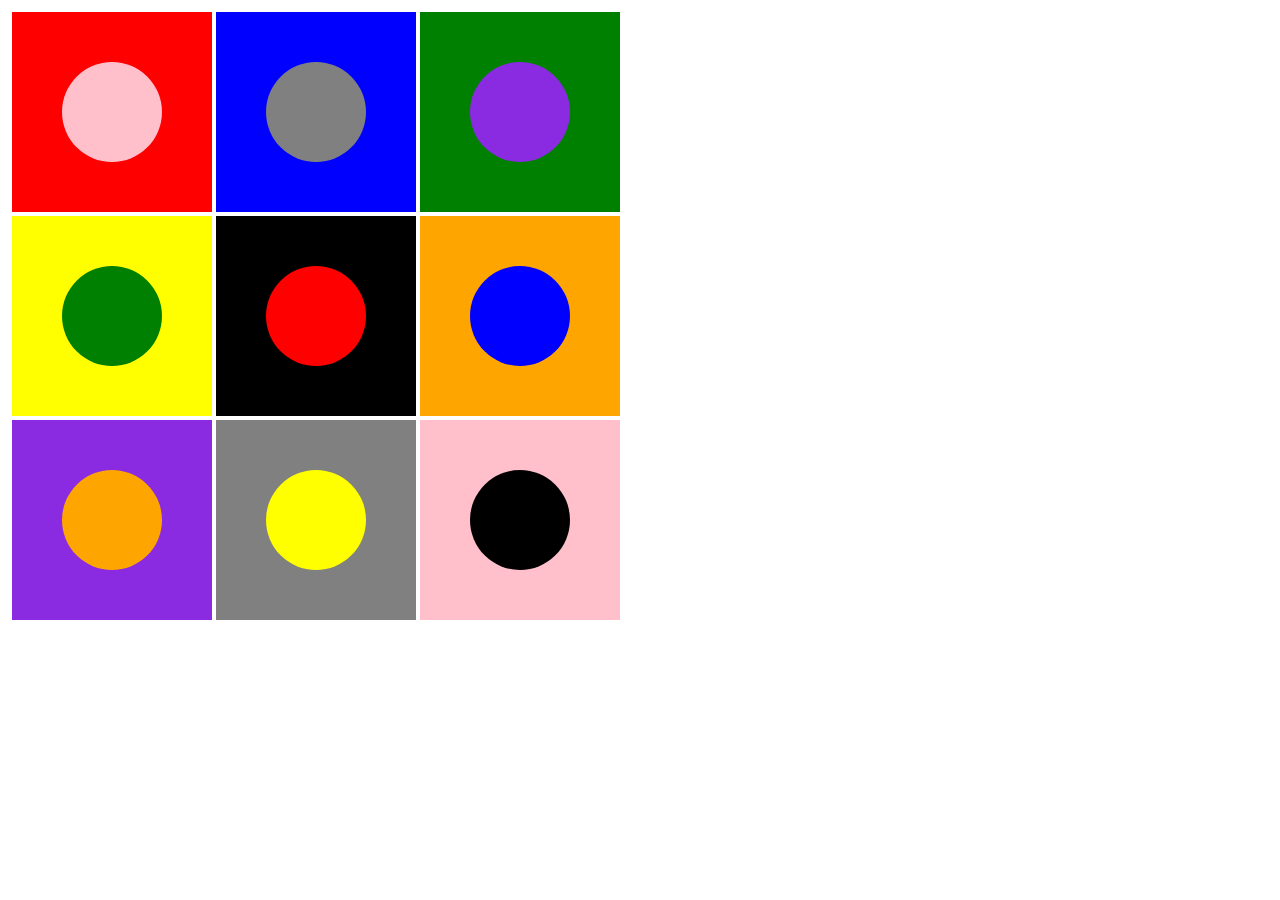
<file: train/index.html>
<!DOCTYPE html>
<html lang="en">
<head>
    <meta charset="UTF-8">
    <title>Zadanie domowe - CSS3</title>
    <link rel="stylesheet" href="style.css">
</head>
<body>
    <div id="container">
                                     <!----------- 1st Row */----------->
        <div class="square" id="square1">
            <div class="circle" id="circle1"></div>
        </div>
        <div class="square" id="square2">
            <div class="circle" id="circle2"></div>
        </div>
        <div class="square" id="square3">
            <div class="circle" id="circle3"></div>
        </div>
                                     <!----------- 2nd Row */----------->
        <div class="square" id="square4">
            <div class="circle" id="circle4"></div>
        </div>
        <div class="square" id="square5">
            <div class="circle" id="circle5"></div>
        </div>
        <div class="square" id="square6">
            <div class="circle" id="circle6"></div>
        </div>
                                     <!----------- 3rd Row */----------->
        <div class="square" id="square7">
            <div class="circle" id="circle7"></div>
        </div>
        <div class="square" id="square8">
            <div class="circle" id="circle8"></div>
        </div>
        <div class="square" id="square9">
            <div class="circle" id="circle9"></div>
        </div>
    </div>
</body>

</html>
</file>
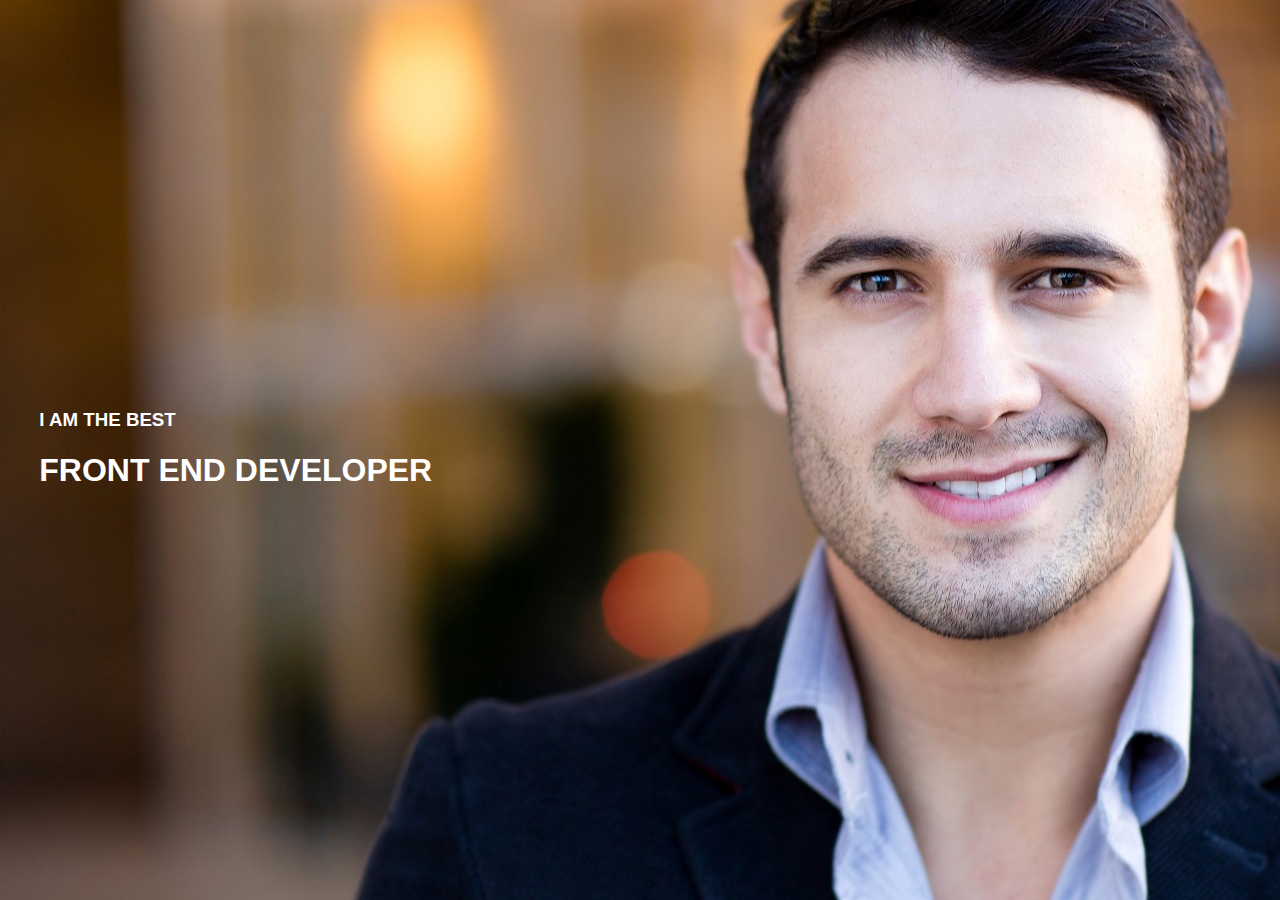
<file: zadanie-domowe-rwd-materialy/obrazy/index.html>
<!DOCTYPE html>
<html lang="en">

<head>
    <meta charset="UTF-8">
    <title>Document</title>
   <meta name="viewport" content="width=device-width, initial-scale=1.0">
    <link rel="stylesheet" href="style.css">
</head>

<body>

    
    <div id="bg"></div>
        <div id="text-position">
            <h3>I AM THE BEST</h3>
            <h1>FRONT END DEVELOPER</h1>
        </div>

</body>

</html>
</file>
<file: train/style.css>
#container {
    height: 616px;
    width: 616px;
    position: static;
 /* background-color: black; */

}
                                      /* -------------- Squares and Circles (ALL options) ------------- */
.square {
    position: absolute;
    height: 200px;
    width: 200px;
}

.circle {
    position: absolute;
    height: 100px;
    width: 100px;
    margin-left: 25%;
    margin-top: 25%;
    border-radius: 50%;
}
                                           /* -------------- Colored Squares and positions ------------ */
#square1 {
    background-color: red;
    left: 12px;
    top: 12px;
}

#square2 {
    background-color: blue;
    left: 216px;
    top: 12px;
}

#square3 {
    background-color: green;
    left: 420px;
    top: 12px;
}

#square4 {
    background-color: yellow;
    left: 12px;
    top: 216px;
}

#square5 {
    background-color: black;
    left: 216px;
    top: 216px;
}

#square6 {
    background-color: orange;
    left: 420px;
    top: 216px;
}

#square7 {
    background-color: blueviolet;
    left: 12px;
    top: 420px;
}

#square8 {
    background-color: gray;
    left: 216px;
    top: 420px;
}

#square9 {
    background-color: pink;
    left: 420px;
    top: 420px;
}
                                               /* -------------- Colored Circles ------------ */
#circle1 {
    background-color: pink;
}

#circle2 {
    background-color: grey;
}

#circle3 {
    background-color: blueviolet;
}

#circle4 {
    background-color: green;
}

#circle5 {
    background-color: red;
}

#circle6 {
    background-color: blue;
}

#circle7 {
    background-color: orange;
}

#circle8 {
    background-color: yellow;
}

#circle9 {
    background-color: black;
}
</file>
<file: zadanie-domowe-rwd-materialy/obrazy/style.css>
body {
    font-family: Verdana, sans-serif;
    margin: 0;



}

#bg {
    position: relative;
    background-size: cover;
    width: 100%;
    height: 100vh;
    overflow-x: hidden;
}

#text-position {
    position: absolute;
    color: #fff;
}

@media screen and (min-width: 1170px) {
    #bg {
        background: url(img/man-1.jpg) center;
        height: 100vh;
    }

    #text-position {

        top: 50%;
        transform: translate(10%, -50%);
    }

}

@media (min-width: 992px) and (max-width: 1170px) {
    #bg {
        background: url(img/man-2.jpg) center;
        height: 70vh;
        background-size: cover;
    }

    #text-position {

        top: 8%;
        right: 10%;
        transform: translate(20%, 0);
    }
}

@media screen and (max-width: 992px) {
    #bg {
        background: url(img/man-1.jpg) center;
        background-size: cover;
        height: 50vh;
    }

    #text-position {
        font-size: 15px;
        color: #000;
        text-align: center;
        top: 60%;
       
        left: 50%;
        transform: translate(-50%, -50%);
    }

}
</file>
